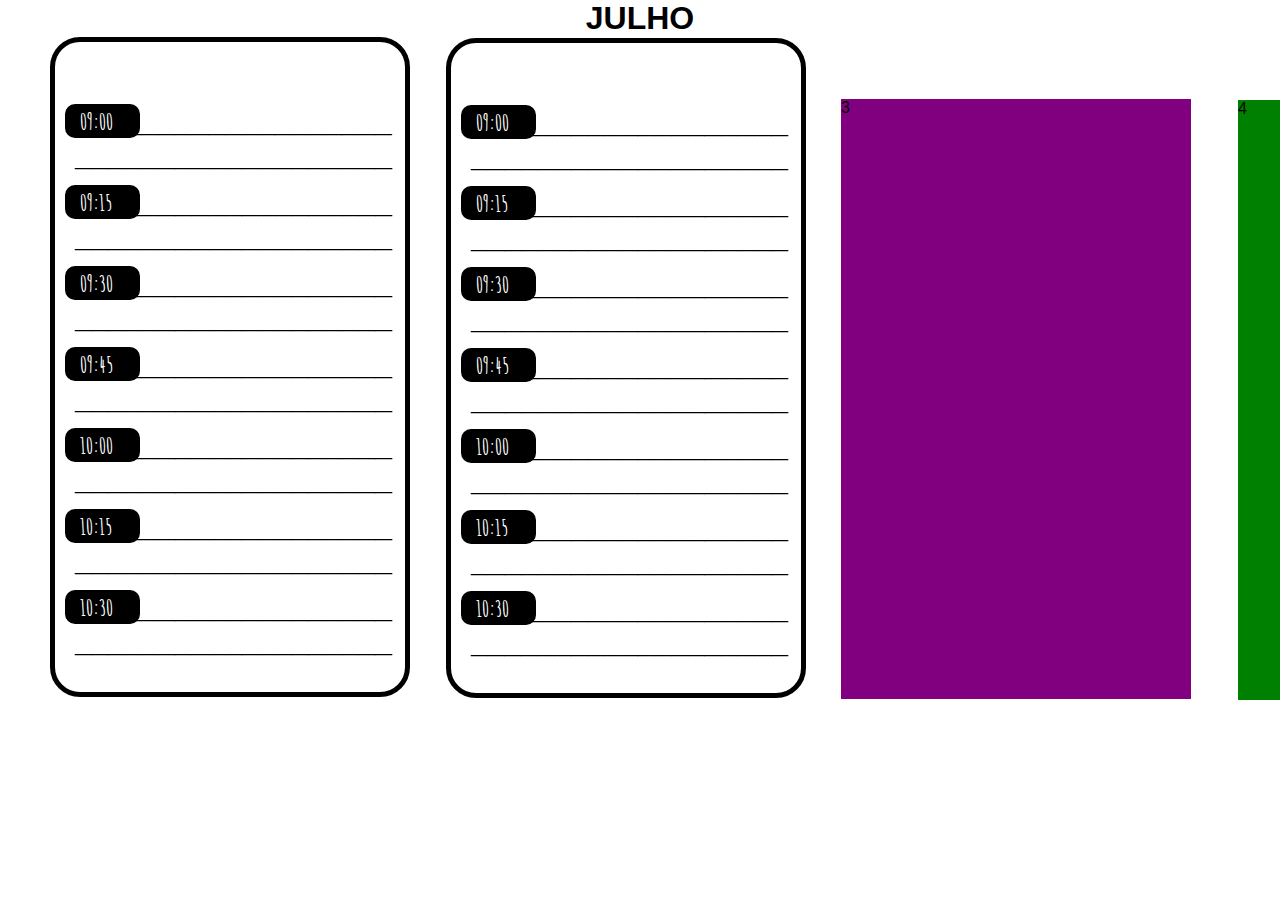
<file: index.html>
<!DOCTYPE html>
<html lang="pt-br">
<head>
    <meta charset="UTF-8">
    <meta http-equiv="X-UA-Compatible" content="IE=edge">
    <meta name="viewport" content="width=device-width, initial-scale=1.0">
    <link rel="stylesheet" href="style.css">
    <title>Projeto Agenda</title>
</head>
<body>

    <h1>JULHO</h1>

    <div class="divinicial">
        <h3>09:00</h1> 
        <strong class="primeirost">_________________</strong> <br> 
        <strong>___________________</strong>
        <h3>09:15</h3>  
        <strong>___________________</strong> 
        <strong>___________________</strong>
        <h3>09:30</h3> 
        <strong>___________________</strong>
        <strong>___________________</strong>
        <h3>09:45</h3>
        <strong>___________________</strong>
        <strong>___________________</strong>
        <h3>10:00</h3>
        <strong>___________________</strong>
        <strong>___________________</strong>
        <h3>10:15</h3>
        <strong>___________________</strong>
        <strong>___________________</strong>
        <h3>10:30</h3>
        <strong>___________________</strong>
        <strong>___________________</strong>
    </div> <br>

    <div class="segundadiv">
        <h3>09:00</h3>
        <strong>___________________</strong> 
        <strong>___________________</strong>
        <h3>09:15</h3>  
        <strong>___________________</strong> 
        <strong>___________________</strong>
        <h3>09:30</h3> 
        <strong>___________________</strong>
        <strong>___________________</strong>
        <h3>09:45</h3>
        <strong>___________________</strong>
        <strong>___________________</strong>
        <h3>10:00</h3>
        <strong>___________________</strong>
        <strong>___________________</strong>
        <h3>10:15</h3>
        <strong>___________________</strong>
        <strong>___________________</strong>
        <h3>10:30</h3>
        <strong>___________________</strong>
        <strong>___________________</strong>
    </div>

    <div class="terceiradiv">
        3
    </div>

    <div class="ultima">
        4
    </div>

    <div class="arrumar">
     
    </div>
    
</body>
</html>
</file>
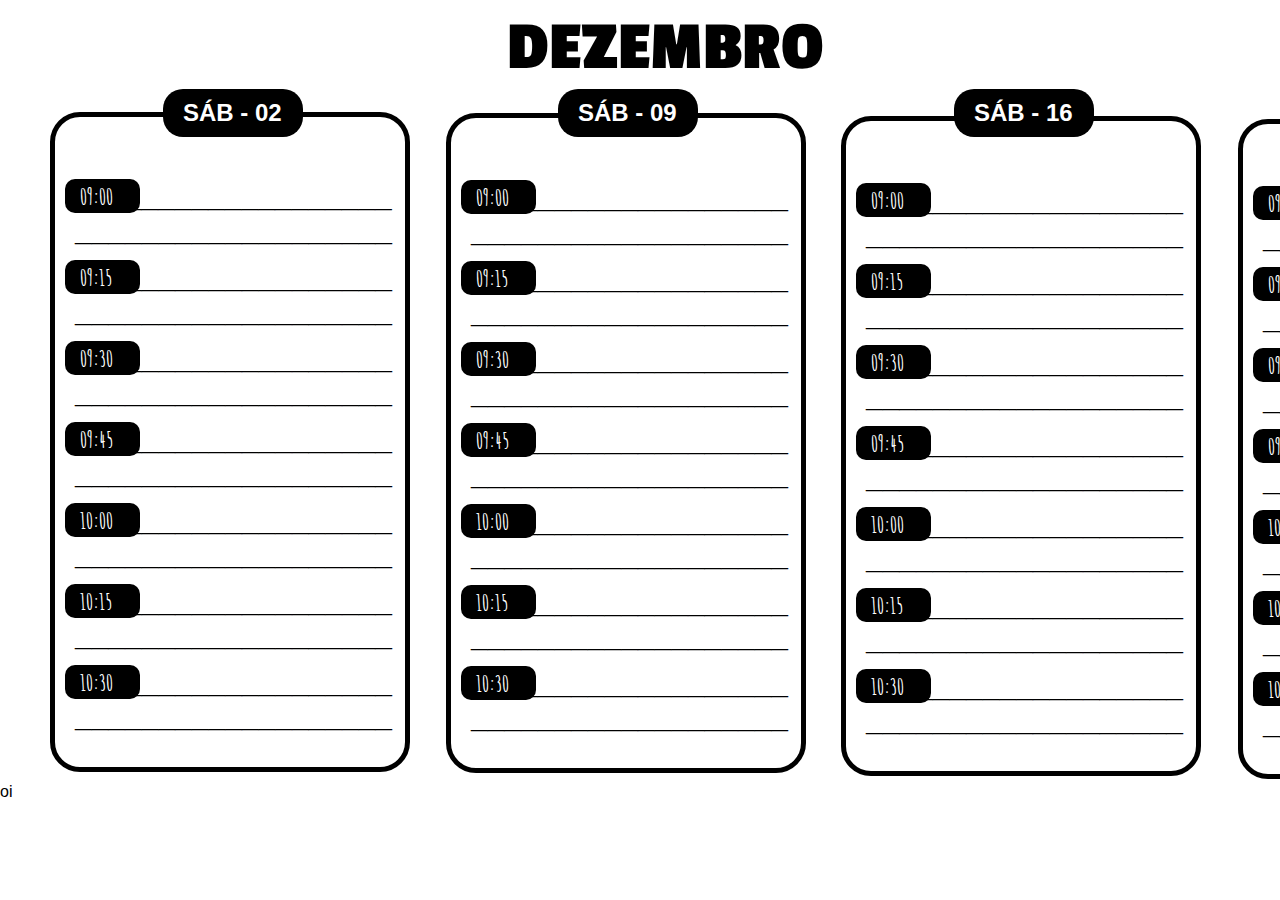
<file: FiveSaturdaysPerMonth/index.html>
<!DOCTYPE html>
<html lang="pt-br">
<head>
    <meta charset="UTF-8">
    <meta http-equiv="X-UA-Compatible" content="IE=edge">
    <meta name="viewport" content="width=device-width, initial-scale=1.0">
    <link rel="stylesheet" href="style.css">
    <title>Projeto Agenda</title>
</head>
<body>

    <h1>DEZEMBRO</h1>
    <h2 class="title05">SÁB - 30</h2>
    <h2 class="title04">SÁB - 23</h2>
    <h2 class="title03">SÁB - 16</h2>
    <h2 class="title02">SÁB - 09</h2>
    <h2>SÁB - 02</h2>

    <div class="divinicial">
        <h3>09:00</h1> 
        <strong class="primeirost">_________________</strong> <br> 
        <strong>___________________</strong>
        <h3>09:15</h3>  
        <strong>___________________</strong> 
        <strong>___________________</strong>
        <h3>09:30</h3> 
        <strong>___________________</strong>
        <strong>___________________</strong>
        <h3>09:45</h3>
        <strong>___________________</strong>
        <strong>___________________</strong>
        <h3>10:00</h3>
        <strong>___________________</strong>
        <strong>___________________</strong>
        <h3>10:15</h3>
        <strong>___________________</strong>
        <strong>___________________</strong>
        <h3>10:30</h3>
        <strong>___________________</strong>
        <strong>___________________</strong>
    </div> <br>

    <div class="segundadiv">
        <h3>09:00</h3>
        <strong>___________________</strong> 
        <strong>___________________</strong>
        <h3>09:15</h3>  
        <strong>___________________</strong> 
        <strong>___________________</strong>
        <h3>09:30</h3> 
        <strong>___________________</strong>
        <strong>___________________</strong>
        <h3>09:45</h3>
        <strong>___________________</strong>
        <strong>___________________</strong>
        <h3>10:00</h3>
        <strong>___________________</strong>
        <strong>___________________</strong>
        <h3>10:15</h3>
        <strong>___________________</strong>
        <strong>___________________</strong>
        <h3>10:30</h3>
        <strong>___________________</strong>
        <strong>___________________</strong>
    </div>

    <div class="terceiradiv">
        <h3>09:00</h3>
        <strong>___________________</strong> 
        <strong>___________________</strong>
        <h3>09:15</h3>  
        <strong>___________________</strong> 
        <strong>___________________</strong>
        <h3>09:30</h3> 
        <strong>___________________</strong>
        <strong>___________________</strong>
        <h3>09:45</h3>
        <strong>___________________</strong>
        <strong>___________________</strong>
        <h3>10:00</h3>
        <strong>___________________</strong>
        <strong>___________________</strong>
        <h3>10:15</h3>
        <strong>___________________</strong>
        <strong>___________________</strong>
        <h3>10:30</h3>
        <strong>___________________</strong>
        <strong>___________________</strong>
    </div>

    <div class="ultima">
        <h3>09:00</h3>
        <strong>___________________</strong> 
        <strong>___________________</strong>
        <h3>09:15</h3>  
        <strong>___________________</strong> 
        <strong>___________________</strong>
        <h3>09:30</h3> 
        <strong>___________________</strong>
        <strong>___________________</strong>
        <h3>09:45</h3>
        <strong>___________________</strong>
        <strong>___________________</strong>
        <h3>10:00</h3>
        <strong>___________________</strong>
        <strong>___________________</strong>
        <h3>10:15</h3>
        <strong>___________________</strong>
        <strong>___________________</strong>
        <h3>10:30</h3>
        <strong>___________________</strong>
        <strong>___________________</strong>

    </div>

    <div class="arrumar">
        <h3>09:00</h3>
        <strong>___________________</strong> 
        <strong>___________________</strong>
        <h3>09:15</h3>  
        <strong>___________________</strong> 
        <strong>___________________</strong>
        <h3>09:30</h3> 
        <strong>___________________</strong>
        <strong>___________________</strong>
        <h3>09:45</h3>
        <strong>___________________</strong>
        <strong>___________________</strong>
        <h3>10:00</h3>
        <strong>___________________</strong>
        <strong>___________________</strong>
        <h3>10:15</h3>
        <strong>___________________</strong>
        <strong>___________________</strong>
        <h3>10:30</h3>
        <strong>___________________</strong>
        <strong>___________________</strong>
     
    </div>

    <div class="final">
        oi
    
    </div>
    
</body>
</html>
</file>
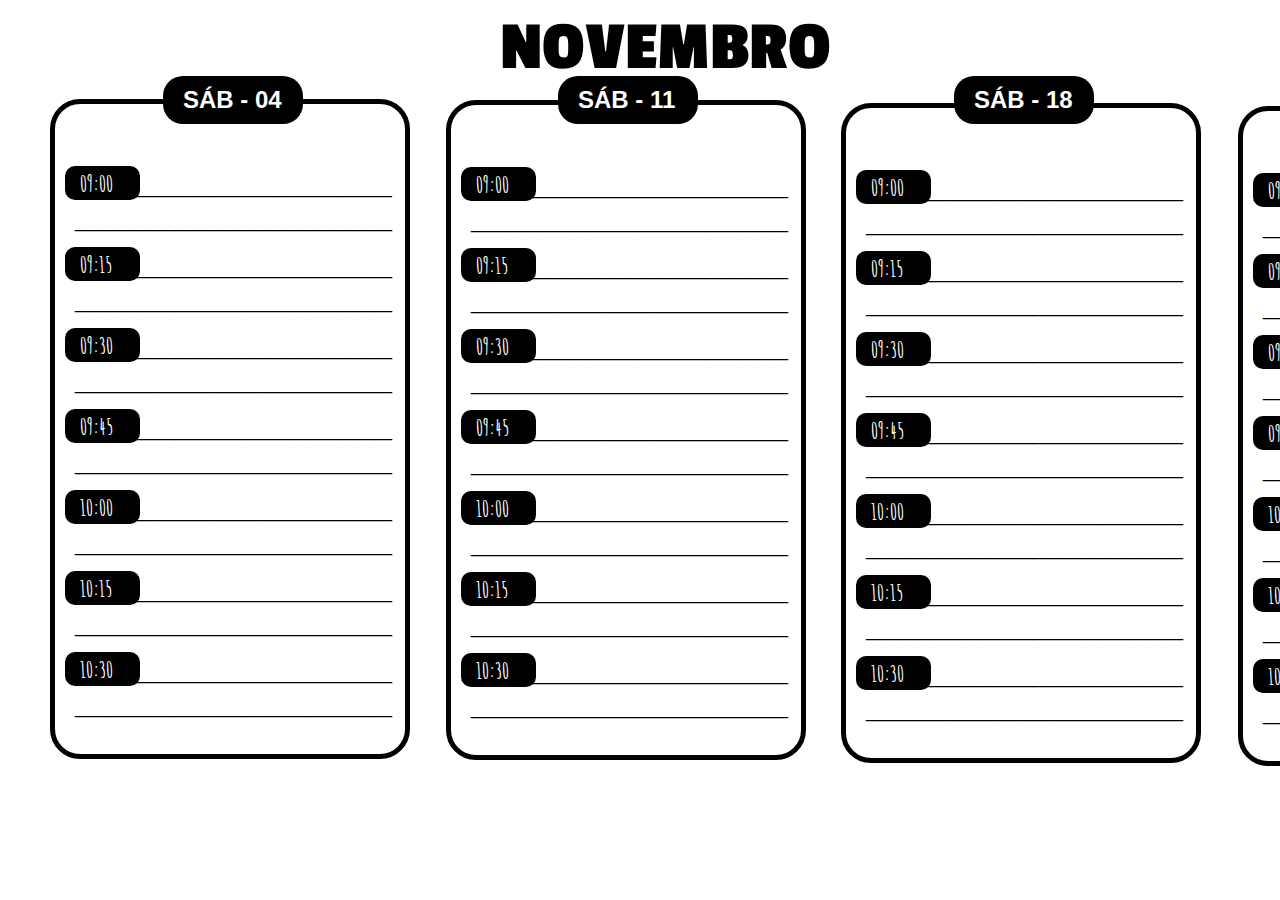
<file: FourSaturdaysPerMonth/index.html>
<!DOCTYPE html>
<html lang="pt-br">
<head>
    <meta charset="UTF-8">
    <meta http-equiv="X-UA-Compatible" content="IE=edge">
    <meta name="viewport" content="width=device-width, initial-scale=1.0">
    <link rel="stylesheet" href="style.css">
    <title>Projeto Agenda</title>
</head>
<body>

    <h1>NOVEMBRO</h1>
    <h2 class="title04">SÁB - 25</h2>
    <h2 class="title03">SÁB - 18</h2>
    <h2 class="title02">SÁB - 11</h2>
    <h2>SÁB - 04</h2>

    <div class="divinicial">
        <h3>09:00</h1> 
        <strong class="primeirost">_________________</strong> <br> 
        <strong>___________________</strong>
        <h3>09:15</h3>  
        <strong>___________________</strong> 
        <strong>___________________</strong>
        <h3>09:30</h3> 
        <strong>___________________</strong>
        <strong>___________________</strong>
        <h3>09:45</h3>
        <strong>___________________</strong>
        <strong>___________________</strong>
        <h3>10:00</h3>
        <strong>___________________</strong>
        <strong>___________________</strong>
        <h3>10:15</h3>
        <strong>___________________</strong>
        <strong>___________________</strong>
        <h3>10:30</h3>
        <strong>___________________</strong>
        <strong>___________________</strong>
    </div> <br>

    <div class="segundadiv">
        <h3>09:00</h3>
        <strong>___________________</strong> 
        <strong>___________________</strong>
        <h3>09:15</h3>  
        <strong>___________________</strong> 
        <strong>___________________</strong>
        <h3>09:30</h3> 
        <strong>___________________</strong>
        <strong>___________________</strong>
        <h3>09:45</h3>
        <strong>___________________</strong>
        <strong>___________________</strong>
        <h3>10:00</h3>
        <strong>___________________</strong>
        <strong>___________________</strong>
        <h3>10:15</h3>
        <strong>___________________</strong>
        <strong>___________________</strong>
        <h3>10:30</h3>
        <strong>___________________</strong>
        <strong>___________________</strong>
    </div>

    <div class="terceiradiv">
        <h3>09:00</h3>
        <strong>___________________</strong> 
        <strong>___________________</strong>
        <h3>09:15</h3>  
        <strong>___________________</strong> 
        <strong>___________________</strong>
        <h3>09:30</h3> 
        <strong>___________________</strong>
        <strong>___________________</strong>
        <h3>09:45</h3>
        <strong>___________________</strong>
        <strong>___________________</strong>
        <h3>10:00</h3>
        <strong>___________________</strong>
        <strong>___________________</strong>
        <h3>10:15</h3>
        <strong>___________________</strong>
        <strong>___________________</strong>
        <h3>10:30</h3>
        <strong>___________________</strong>
        <strong>___________________</strong>
    </div>

    <div class="ultima">
        <h3>09:00</h3>
        <strong>___________________</strong> 
        <strong>___________________</strong>
        <h3>09:15</h3>  
        <strong>___________________</strong> 
        <strong>___________________</strong>
        <h3>09:30</h3> 
        <strong>___________________</strong>
        <strong>___________________</strong>
        <h3>09:45</h3>
        <strong>___________________</strong>
        <strong>___________________</strong>
        <h3>10:00</h3>
        <strong>___________________</strong>
        <strong>___________________</strong>
        <h3>10:15</h3>
        <strong>___________________</strong>
        <strong>___________________</strong>
        <h3>10:30</h3>
        <strong>___________________</strong>
        <strong>___________________</strong>

    </div>

    <div class="arrumar">
     
    </div>
    
</body>
</html>
</file>
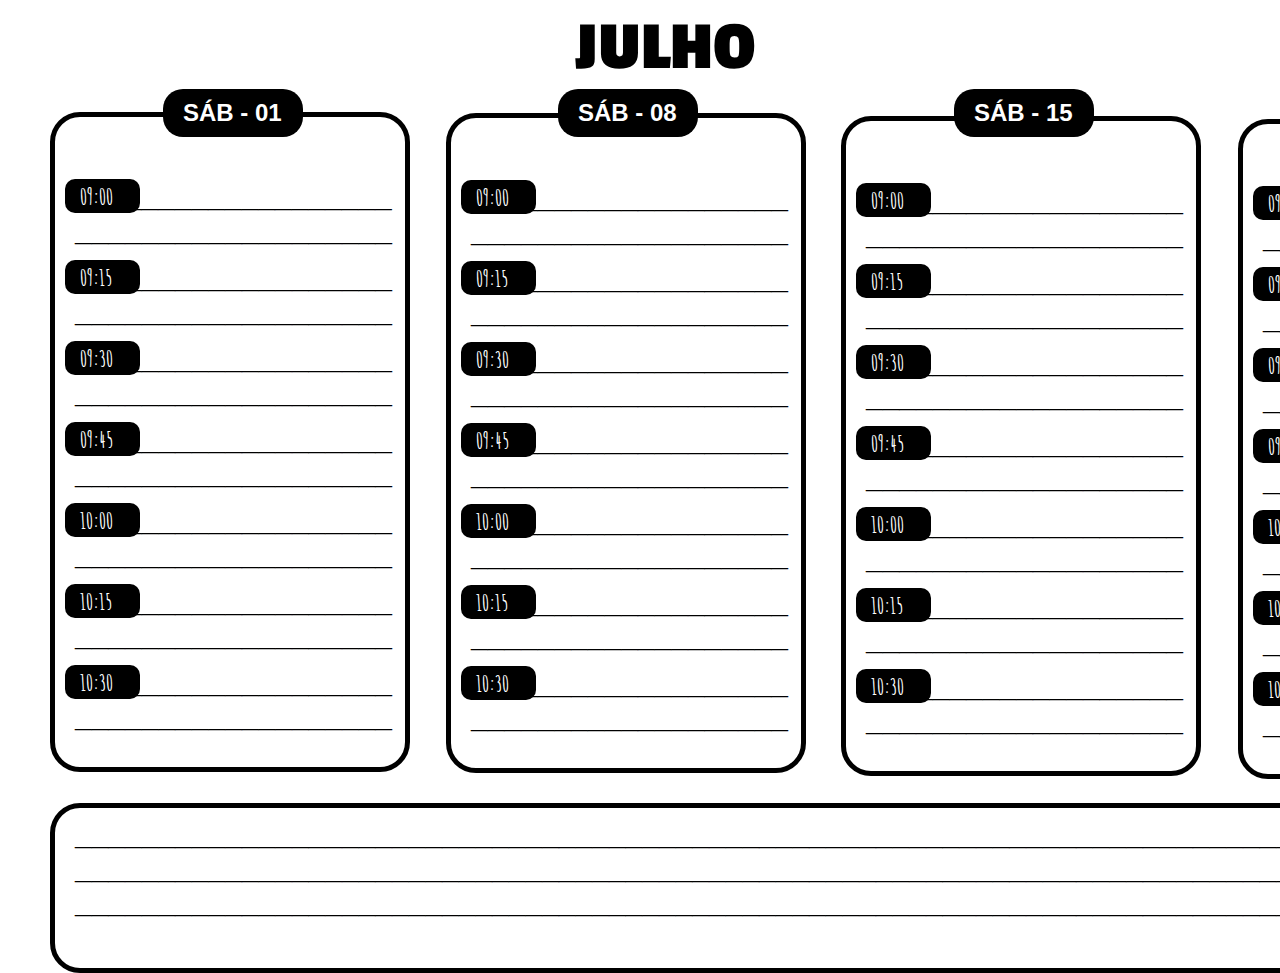
<file: FiveSaturdaysPerMonth/layout2/index.html>
<!DOCTYPE html>
<html lang="pt-br">
<head>
    <meta charset="UTF-8">
    <meta http-equiv="X-UA-Compatible" content="IE=edge">
    <meta name="viewport" content="width=device-width, initial-scale=1.0">
    <link rel="stylesheet" href="style.css">
    <title>Projeto Agenda</title>
</head>
<body>

    <h1>JULHO</h1>
    <h2 class="title05">SÁB - 29</h2>
    <h2 class="title04">SÁB - 22</h2>
    <h2 class="title03">SÁB - 15</h2>
    <h2 class="title02">SÁB - 08</h2>
    <h2>SÁB - 01</h2>

    <div class="divinicial">
        <h3>09:00</h1> 
        <strong class="primeirost">_________________</strong> <br> 
        <strong>___________________</strong>
        <h3>09:15</h3>  
        <strong>___________________</strong> 
        <strong>___________________</strong>
        <h3>09:30</h3> 
        <strong>___________________</strong>
        <strong>___________________</strong>
        <h3>09:45</h3>
        <strong>___________________</strong>
        <strong>___________________</strong>
        <h3>10:00</h3>
        <strong>___________________</strong>
        <strong>___________________</strong>
        <h3>10:15</h3>
        <strong>___________________</strong>
        <strong>___________________</strong>
        <h3>10:30</h3>
        <strong>___________________</strong>
        <strong>___________________</strong>
    </div> <br>

    <div class="segundadiv">
        <h3>09:00</h3>
        <strong>___________________</strong> 
        <strong>___________________</strong>
        <h3>09:15</h3>  
        <strong>___________________</strong> 
        <strong>___________________</strong>
        <h3>09:30</h3> 
        <strong>___________________</strong>
        <strong>___________________</strong>
        <h3>09:45</h3>
        <strong>___________________</strong>
        <strong>___________________</strong>
        <h3>10:00</h3>
        <strong>___________________</strong>
        <strong>___________________</strong>
        <h3>10:15</h3>
        <strong>___________________</strong>
        <strong>___________________</strong>
        <h3>10:30</h3>
        <strong>___________________</strong>
        <strong>___________________</strong>
    </div>

    <div class="terceiradiv">
        <h3>09:00</h3>
        <strong>___________________</strong> 
        <strong>___________________</strong>
        <h3>09:15</h3>  
        <strong>___________________</strong> 
        <strong>___________________</strong>
        <h3>09:30</h3> 
        <strong>___________________</strong>
        <strong>___________________</strong>
        <h3>09:45</h3>
        <strong>___________________</strong>
        <strong>___________________</strong>
        <h3>10:00</h3>
        <strong>___________________</strong>
        <strong>___________________</strong>
        <h3>10:15</h3>
        <strong>___________________</strong>
        <strong>___________________</strong>
        <h3>10:30</h3>
        <strong>___________________</strong>
        <strong>___________________</strong>
    </div>

    <div class="ultima">
        <h3>09:00</h3>
        <strong>___________________</strong> 
        <strong>___________________</strong>
        <h3>09:15</h3>  
        <strong>___________________</strong> 
        <strong>___________________</strong>
        <h3>09:30</h3> 
        <strong>___________________</strong>
        <strong>___________________</strong>
        <h3>09:45</h3>
        <strong>___________________</strong>
        <strong>___________________</strong>
        <h3>10:00</h3>
        <strong>___________________</strong>
        <strong>___________________</strong>
        <h3>10:15</h3>
        <strong>___________________</strong>
        <strong>___________________</strong>
        <h3>10:30</h3>
        <strong>___________________</strong>
        <strong>___________________</strong>

    </div>

    <div class="arrumar">
        <h3>09:00</h3>
        <strong>___________________</strong> 
        <strong>___________________</strong>
        <h3>09:15</h3>  
        <strong>___________________</strong> 
        <strong>___________________</strong>
        <h3>09:30</h3> 
        <strong>___________________</strong>
        <strong>___________________</strong>
        <h3>09:45</h3>
        <strong>___________________</strong>
        <strong>___________________</strong>
        <h3>10:00</h3>
        <strong>___________________</strong>
        <strong>___________________</strong>
        <h3>10:15</h3>
        <strong>___________________</strong>
        <strong>___________________</strong>
        <h3>10:30</h3>
        <strong>___________________</strong>
        <strong>___________________</strong>
     
    </div>

    <div class="final">
        <strong>_________________________________________________________________________________________________________________</strong>
        <strong>_________________________________________________________________________________________________________________</strong>
        <strong>_________________________________________________________________________________________________________________</strong>
        
     
        
    
    </div>
    
</body>
</html>
</file>
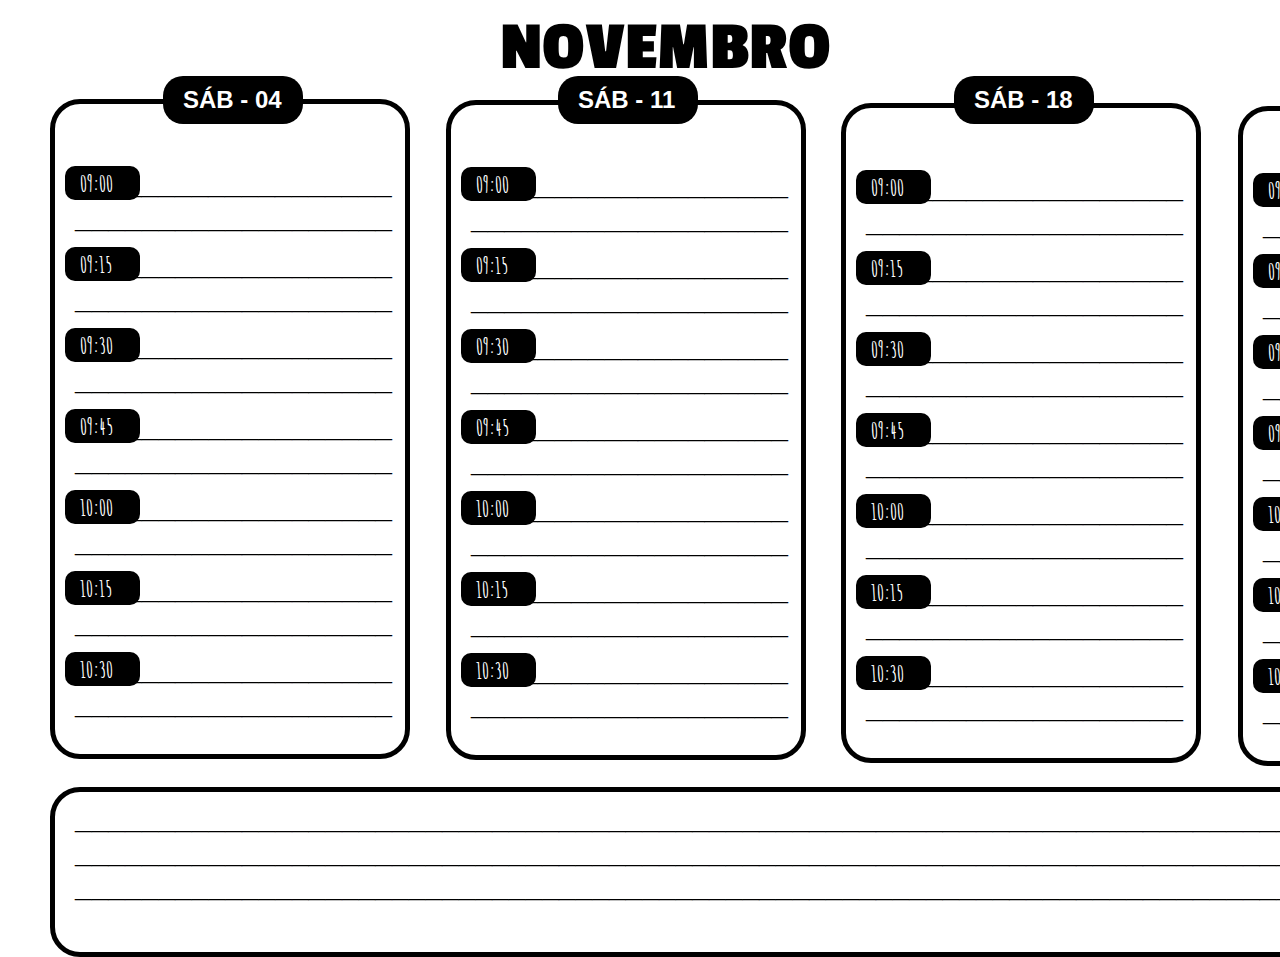
<file: FourSaturdaysPerMonth/layout2/index.html>
<!DOCTYPE html>
<html lang="pt-br">
<head>
    <meta charset="UTF-8">
    <meta http-equiv="X-UA-Compatible" content="IE=edge">
    <meta name="viewport" content="width=device-width, initial-scale=1.0">
    <link rel="stylesheet" href="style.css">
    <title>Projeto Agenda</title>
</head>
<body>

    <h1>NOVEMBRO</h1>
    <h2 class="title04">SÁB - 25</h2>
    <h2 class="title03">SÁB - 18</h2>
    <h2 class="title02">SÁB - 11</h2>
    <h2>SÁB - 04</h2>

    <div class="divinicial">
        <h3>09:00</h1> 
        <strong class="primeirost">_________________</strong> <br> 
        <strong>___________________</strong>
        <h3>09:15</h3>  
        <strong>___________________</strong> 
        <strong>___________________</strong>
        <h3>09:30</h3> 
        <strong>___________________</strong>
        <strong>___________________</strong>
        <h3>09:45</h3>
        <strong>___________________</strong>
        <strong>___________________</strong>
        <h3>10:00</h3>
        <strong>___________________</strong>
        <strong>___________________</strong>
        <h3>10:15</h3>
        <strong>___________________</strong>
        <strong>___________________</strong>
        <h3>10:30</h3>
        <strong>___________________</strong>
        <strong>___________________</strong>
    </div> <br>

    <div class="segundadiv">
        <h3>09:00</h3>
        <strong>___________________</strong> 
        <strong>___________________</strong>
        <h3>09:15</h3>  
        <strong>___________________</strong> 
        <strong>___________________</strong>
        <h3>09:30</h3> 
        <strong>___________________</strong>
        <strong>___________________</strong>
        <h3>09:45</h3>
        <strong>___________________</strong>
        <strong>___________________</strong>
        <h3>10:00</h3>
        <strong>___________________</strong>
        <strong>___________________</strong>
        <h3>10:15</h3>
        <strong>___________________</strong>
        <strong>___________________</strong>
        <h3>10:30</h3>
        <strong>___________________</strong>
        <strong>___________________</strong>
    </div>

    <div class="terceiradiv">
        <h3>09:00</h3>
        <strong>___________________</strong> 
        <strong>___________________</strong>
        <h3>09:15</h3>  
        <strong>___________________</strong> 
        <strong>___________________</strong>
        <h3>09:30</h3> 
        <strong>___________________</strong>
        <strong>___________________</strong>
        <h3>09:45</h3>
        <strong>___________________</strong>
        <strong>___________________</strong>
        <h3>10:00</h3>
        <strong>___________________</strong>
        <strong>___________________</strong>
        <h3>10:15</h3>
        <strong>___________________</strong>
        <strong>___________________</strong>
        <h3>10:30</h3>
        <strong>___________________</strong>
        <strong>___________________</strong>
    </div>

    <div class="ultima">
        <h3>09:00</h3>
        <strong>___________________</strong> 
        <strong>___________________</strong>
        <h3>09:15</h3>  
        <strong>___________________</strong> 
        <strong>___________________</strong>
        <h3>09:30</h3> 
        <strong>___________________</strong>
        <strong>___________________</strong>
        <h3>09:45</h3>
        <strong>___________________</strong>
        <strong>___________________</strong>
        <h3>10:00</h3>
        <strong>___________________</strong>
        <strong>___________________</strong>
        <h3>10:15</h3>
        <strong>___________________</strong>
        <strong>___________________</strong>
        <h3>10:30</h3>
        <strong>___________________</strong>
        <strong>___________________</strong>

    </div>

    <div class="arrumar">
     
    </div>

    <div class="final">
        <strong>__________________________________________________________________________________________</strong>
        <strong>__________________________________________________________________________________________</strong>
        <strong>__________________________________________________________________________________________</strong>
        
    
</body>
</html>
</file>
<file: style.css>
@charset "UTF-8";
@import url('https://fonts.googleapis.com/css2?family=Amatic+SC:wght@700&display=swap');


* {
    padding: 0px;
    margin: 0px;
    font-family: Arial, Helvetica, sans-serif;
}

h1 {
    text-align: center;

}

div > h3 {
    font-family: 'Amatic SC', cursive;
    font-size: 22px;
    padding-left: 15px;
    padding-top: 4px;
    padding-bottom: 3px;
    border-radius: 10px;
    text-align: center;
    width: 60px;
    color: white;
    background-color: black;
    margin-left: 10px;
    text-align: justify;
    margin-bottom: -33px;
    margin-top: 12px;
 
}

strong {
    margin-left: 15px;
   padding-left: 5px;
   font-size: 30px;
}

.primeirost {
    margin-left: 48px;
    padding-top: 0px;
}

 /* Configuração do corpo */
.divinicial {
    padding-top: 50px;
    text-align: justify;
    border-radius: 30px;
    border: 5px solid black;
    margin-left: 50px;
    background-color: white;
    width: 350px;
    height: 600px;
}

.segundadiv {
    padding-top: 50px;
    text-align: justify;
    border-radius: 30px;
    border: 5px solid black;
    margin-left: 50px;
    background-color: white;
    margin-left: 446px;
    margin-top: -677px;
    width: 350px;
    height: 600px;
}

.terceiradiv {
    background-color: purple;
    margin-left: 841px;
    margin-top: -599px;
    width: 350px;
    height: 600px;
}

.ultima {
    background-color: green;
    margin-left: 1238px;
    margin-top: -599px;
    width: 350px;
    height: 600px;
}

.arrumar {
    background-color: white;
    margin-left: 1638px;
    margin-top: -599px;
    width: 10px;
    height: 600px;
}
</file>
<file: FiveSaturdaysPerMonth/style.css>
@charset "UTF-8";
@import url('https://fonts.googleapis.com/css2?family=Amatic+SC:wght@700&display=swap');
@import url('https://fonts.googleapis.com/css2?family=Passion+One&display=swap');


* {
    padding: 0px;
    margin: 0px;
    font-family: Arial, Helvetica, sans-serif;
}

h2 {
    margin-left: 163px;
    margin-top: -23px;
    position: absolute;
    border-radius: 20px;
    background-color: black;
    width: 100px;
    padding: 10px 20px;
    color: white;
}

.title05 {
    margin-left: 1750px;
}

.title04 {
    margin-left: 1349px;
}

.title03 {
    margin-left: 954px;
}

.title02 {
    margin-left: 558px;
}

h1 {
    font-family: 'Passion One', cursive;
    font-size: 70px;
    text-align: center;
    padding-bottom: 5px;
    margin-left: 50px;
    padding-top: 10px;
    margin-bottom: 20px;

}

div > h3 {
    margin: auto;
    font-family: 'Amatic SC', cursive;
    font-size: 22px;
    padding-left: 15px;
    padding-top: 4px;
    padding-bottom: 3px;
    border-radius: 10px;
    text-align: center;
    width: 60px;
    color: white;
    background-color: black;
    margin-left: 10px;
    text-align: justify;
    margin-bottom: -33px;
    margin-top: 12px;
 
}

strong {
    margin-left: 15px;
   padding-left: 5px;
   font-size: 30px;
}

.primeirost {
    margin-left: 48px;
    padding-top: 0px;
}

 /* Configuração do corpo */


.divinicial {
    padding-top: 50px;
    text-align: justify;
    border-radius: 30px;
    border: 5px solid black;
    margin-left: 50px;
    background-color: white;
    width: 350px;
    height: 600px;
}

.segundadiv {
    padding-top: 50px;
    text-align: justify;
    border-radius: 30px;
    border: 5px solid black;
    margin-left: 50px;
    background-color: white;
    margin-left: 446px;
    margin-top: -677px;
    width: 350px;
    height: 600px;
}

.terceiradiv {
    padding-top: 50px;
    text-align: justify;
    border-radius: 30px;
    border: 5px solid black;
    margin-left: 50px;
    background-color: white;
    margin-left: 841px;
    margin-top: -657px;
    width: 350px;
    height: 600px;
}

.ultima {
    padding-top: 50px;
    text-align: justify;
    border-radius: 30px;
    border: 5px solid black;
    margin-left: 50px;
    background-color: white;
    margin-left: 1238px;
    margin-top: -657px;
    width: 350px;
    height: 600px;
}

.arrumar {
    padding-top: 50px;
    text-align: justify;
    border-radius: 30px;
    border: 5px solid black;
    margin-left: 50px;
    background-color: white;
    margin-left: 1638px;
    margin-top: -656px;
    padding-right: -30px;
    width: 350px;
    height: 600px;
}
 
 /*
.final {
    margin-top: 20px;
    padding-top: 50px;
    text-align: justify;
    border-radius: 30px;
    height: 150px;
    border: 5px solid black;
    margin-left: 50px;
    background-color: white;

}

*/
</file>
<file: FourSaturdaysPerMonth/style.css>
@charset "UTF-8";
@import url('https://fonts.googleapis.com/css2?family=Amatic+SC:wght@700&display=swap');
@import url('https://fonts.googleapis.com/css2?family=Passion+One&display=swap');


* {
    padding: 0px;
    margin: 0px;
    font-family: Arial, Helvetica, sans-serif;
}

h2 {
    margin-left: 163px;
    margin-top: -23px;
    position: absolute;
    border-radius: 20px;
    background-color: black;
    width: 100px;
    padding: 10px 20px;
    color: white;
}

.title04 {
    margin-left: 1349px;
}

.title03 {
    margin-left: 954px;
}

.title02 {
    margin-left: 558px;
}

h1 {
    font-family: 'Passion One', cursive;
    font-size: 70px;
    text-align: center;
    padding-bottom: 12px;
    margin-left: 50px;
    padding-top: 10px;

}

div > h3 {
    margin: auto;
    font-family: 'Amatic SC', cursive;
    font-size: 22px;
    padding-left: 15px;
    padding-top: 4px;
    padding-bottom: 3px;
    border-radius: 10px;
    text-align: center;
    width: 60px;
    color: white;
    background-color: black;
    margin-left: 10px;
    text-align: justify;
    margin-bottom: -33px;
    margin-top: 12px;
 
}

strong {
    margin-left: 15px;
   padding-left: 5px;
   font-size: 30px;
}

.primeirost {
    margin-left: 48px;
    padding-top: 0px;
}

 /* Configuração do corpo */
.divinicial {
    padding-top: 50px;
    text-align: justify;
    border-radius: 30px;
    border: 5px solid black;
    margin-left: 50px;
    background-color: white;
    width: 350px;
    height: 600px;
}

.segundadiv {
    padding-top: 50px;
    text-align: justify;
    border-radius: 30px;
    border: 5px solid black;
    margin-left: 50px;
    background-color: white;
    margin-left: 446px;
    margin-top: -677px;
    width: 350px;
    height: 600px;
}

.terceiradiv {
    padding-top: 50px;
    text-align: justify;
    border-radius: 30px;
    border: 5px solid black;
    margin-left: 50px;
    background-color: white;
    margin-left: 841px;
    margin-top: -657px;
    width: 350px;
    height: 600px;
}

.ultima {
    padding-top: 50px;
    text-align: justify;
    border-radius: 30px;
    border: 5px solid black;
    margin-left: 50px;
    background-color: white;
    margin-left: 1238px;
    margin-top: -657px;
    width: 350px;
    height: 600px;
}

.arrumar {
    background-color: white;
    margin-left: 1638px;
    margin-top: -599px;
    width: 10px;
    height: 600px;
}
</file>
<file: FiveSaturdaysPerMonth/layout2/style.css>
@charset "UTF-8";
@import url('https://fonts.googleapis.com/css2?family=Amatic+SC:wght@700&display=swap');
@import url('https://fonts.googleapis.com/css2?family=Passion+One&display=swap');


* {
    padding: 0px;
    margin: 0px;
    font-family: Arial, Helvetica, sans-serif;
}

h2 {
    margin-left: 163px;
    margin-top: -23px;
    position: absolute;
    border-radius: 20px;
    background-color: black;
    width: 100px;
    padding: 10px 20px;
    color: white;
}

.title05 {
    margin-left: 1750px;
}

.title04 {
    margin-left: 1349px;
}

.title03 {
    margin-left: 954px;
}

.title02 {
    margin-left: 558px;
}

h1 {
    font-family: 'Passion One', cursive;
    font-size: 70px;
    text-align: center;
    padding-bottom: 5px;
    margin-left: 50px;
    padding-top: 10px;
    margin-bottom: 20px;

}

div > h3 {
    margin: auto;
    font-family: 'Amatic SC', cursive;
    font-size: 22px;
    padding-left: 15px;
    padding-top: 4px;
    padding-bottom: 3px;
    border-radius: 10px;
    text-align: center;
    width: 60px;
    color: white;
    background-color: black;
    margin-left: 10px;
    text-align: justify;
    margin-bottom: -33px;
    margin-top: 12px;
 
}

strong {
    margin-left: 15px;
   padding-left: 5px;
   font-size: 30px;
}

.primeirost {
    margin-left: 48px;
    padding-top: 0px;
}

 /* Configuração do corpo */


.divinicial {
    padding-top: 50px;
    text-align: justify;
    border-radius: 30px;
    border: 5px solid black;
    margin-left: 50px;
    background-color: white;
    width: 350px;
    height: 600px;
}

.segundadiv {
    padding-top: 50px;
    text-align: justify;
    border-radius: 30px;
    border: 5px solid black;
    margin-left: 50px;
    background-color: white;
    margin-left: 446px;
    margin-top: -677px;
    width: 350px;
    height: 600px;
}

.terceiradiv {
    padding-top: 50px;
    text-align: justify;
    border-radius: 30px;
    border: 5px solid black;
    margin-left: 50px;
    background-color: white;
    margin-left: 841px;
    margin-top: -657px;
    width: 350px;
    height: 600px;
}

.ultima {
    padding-top: 50px;
    text-align: justify;
    border-radius: 30px;
    border: 5px solid black;
    margin-left: 50px;
    background-color: white;
    margin-left: 1238px;
    margin-top: -657px;
    width: 350px;
    height: 600px;
}

.arrumar {
    padding-top: 50px;
    text-align: justify;
    border-radius: 30px;
    border: 5px solid black;
    margin-left: 50px;
    background-color: white;

    margin-left: 1638px;
    margin-top: -656px;
    padding-right: -30px;
    width: 350px;
    height: 600px;
}
 

.final {
    margin-top: 20px;
    padding-top: 10px;
    text-align: justify;
    border-radius: 30px;
    height: 150px;
    border: 5px solid black;
    margin-left: 50px;
    background-color: white;
    width: 1940px;

}
</file>
<file: FourSaturdaysPerMonth/layout2/style.css>
@charset "UTF-8";
@import url('https://fonts.googleapis.com/css2?family=Amatic+SC:wght@700&display=swap');
@import url('https://fonts.googleapis.com/css2?family=Passion+One&display=swap');


* {
    padding: 0px;
    margin: 0px;
    font-family: Arial, Helvetica, sans-serif;
}

h2 {
    margin-left: 163px;
    margin-top: -23px;
    position: absolute;
    border-radius: 20px;
    background-color: black;
    width: 100px;
    padding: 10px 20px;
    color: white;
}

.title04 {
    margin-left: 1349px;
}

.title03 {
    margin-left: 954px;
}

.title02 {
    margin-left: 558px;
}

h1 {
    font-family: 'Passion One', cursive;
    font-size: 70px;
    text-align: center;
    padding-bottom: 12px;
    margin-left: 50px;
    padding-top: 10px;

}

div > h3 {
    margin: auto;
    font-family: 'Amatic SC', cursive;
    font-size: 22px;
    padding-left: 15px;
    padding-top: 4px;
    padding-bottom: 3px;
    border-radius: 10px;
    text-align: center;
    width: 60px;
    color: white;
    background-color: black;
    margin-left: 10px;
    text-align: justify;
    margin-bottom: -33px;
    margin-top: 12px;
 
}

strong {
    margin-left: 15px;
   padding-left: 5px;
   font-size: 30px;
}

.primeirost {
    margin-left: 48px;
    padding-top: 0px;
}

 /* Configuração do corpo */
.divinicial {
    padding-top: 50px;
    text-align: justify;
    border-radius: 30px;
    border: 5px solid black;
    margin-left: 50px;
    background-color: white;
    width: 350px;
    height: 600px;
}

.segundadiv {
    padding-top: 50px;
    text-align: justify;
    border-radius: 30px;
    border: 5px solid black;
    margin-left: 50px;
    background-color: white;
    margin-left: 446px;
    margin-top: -677px;
    width: 350px;
    height: 600px;
}

.terceiradiv {
    padding-top: 50px;
    text-align: justify;
    border-radius: 30px;
    border: 5px solid black;
    margin-left: 50px;
    background-color: white;
    margin-left: 841px;
    margin-top: -657px;
    width: 350px;
    height: 600px;
}

.ultima {
    padding-top: 50px;
    text-align: justify;
    border-radius: 30px;
    border: 5px solid black;
    margin-left: 50px;
    background-color: white;
    margin-left: 1238px;
    margin-top: -657px;
    width: 350px;
    height: 600px;
}

.arrumar {
    background-color: white;
    margin-left: 1638px;
    margin-top: -599px;
    width: 10px;
    height: 600px;
}

.final {
    margin-top: 20px;
    padding-top: 10px;
    text-align: justify;
    border-radius: 30px;
    height: 150px;
    border: 5px solid black;
    margin-left: 50px;
    background-color: white;
    width: 1540px;

}
</file>
